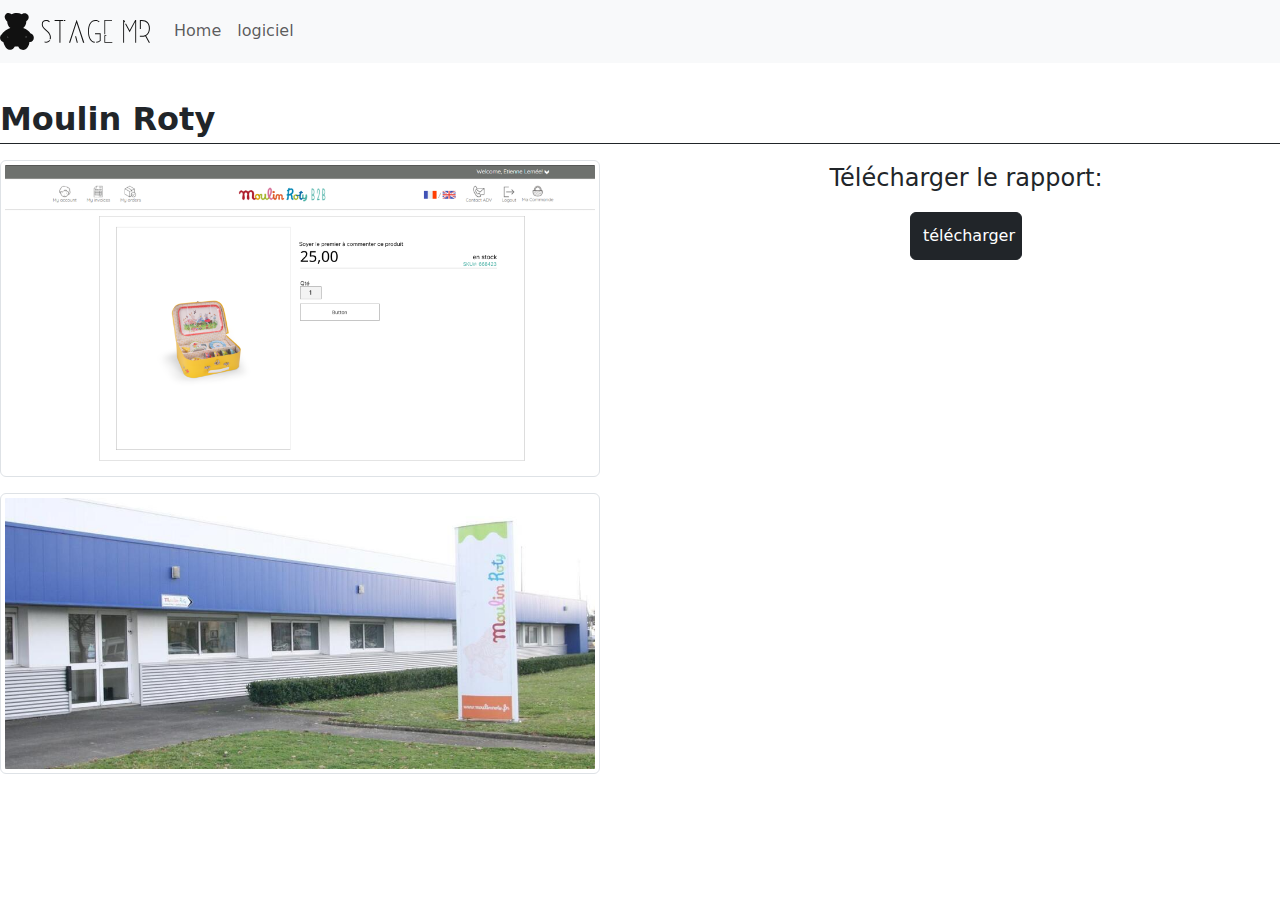
<file: index.html>
<!DOCTYPE html>
<html lang="en">

<head>
    <meta charset="UTF-8">
    <meta name="viewport" content="width=device-width, initial-scale=1.0">
    <title>rapport de stage</title>

    <link href="style/main.css" rel="stylesheet">
    </link>
    <link href="https://cdn.jsdelivr.net/npm/bootstrap@5.3.3/dist/css/bootstrap.min.css" rel="stylesheet"
        integrity="sha384-QWTKZyjpPEjISv5WaRU9OFeRpok6YctnYmDr5pNlyT2bRjXh0JMhjY6hW+ALEwIH" crossorigin="anonymous">
</head>

<body>
    <nav class="navbar navbar-expand-lg navbar-light bg-light">
        <a class="navbar-brand" href="index.html">
            <img src="img/logo.svg" alt="" width="150">
        </a>
        <div class="collapse navbar-collapse" id="navbarSupportedContent">
            <ul class="navbar-nav mr-auto">
                <li class="nav-item active">
                    <a class="nav-link" href="index.html">Home</a>
                </li>
                <li class="nav-item">
                    <a class="nav-link" href="logiciel.html">logiciel</a>
                </li>
            </ul>
        </div>
    </nav>

    <div class="page_container">
        <div class="content_container">
            <p class="text_title">Moulin Roty</p>

            <div class="img-and-download-container">
                <div class="row">
                    <div class="col-12 col-md-6">
                        <div class="img-container">
                            <img class="illus-img img-fluid img-thumbnail" src="img/Maquette-1.png" alt="" width="600">
                            <img class="illus-img-2 img-fluid img-thumbnail" src="img/MR.png" alt="" width="600">
                        </div>
                    </div>

                    <div class="col-12 col-md-6">
                        <div class="btn-container">
                            <p class="dowload-txt">Télécharger le rapport:</p>
                            <button class="dowload_btn btn btn-dark">
                                <a class="dowload_pdf" href="pdf/rapport de stage MR.pdf" button
                                    download>télécharger</a>
                            </button>
                        </div>
                    </div>
                </div>

            </div>
        </div>
    </div>

    <script src="https://cdn.jsdelivr.net/npm/bootstrap@5.3.3/dist/js/bootstrap.bundle.min.js"
        integrity="sha384-YvpcrYf0tY3lHB60NNkmXc5s9fDVZLESaAA55NDzOxhy9GkcIdslK1eN7N6jIeHz"
        crossorigin="anonymous"></script>
</body>

</html>
</file>
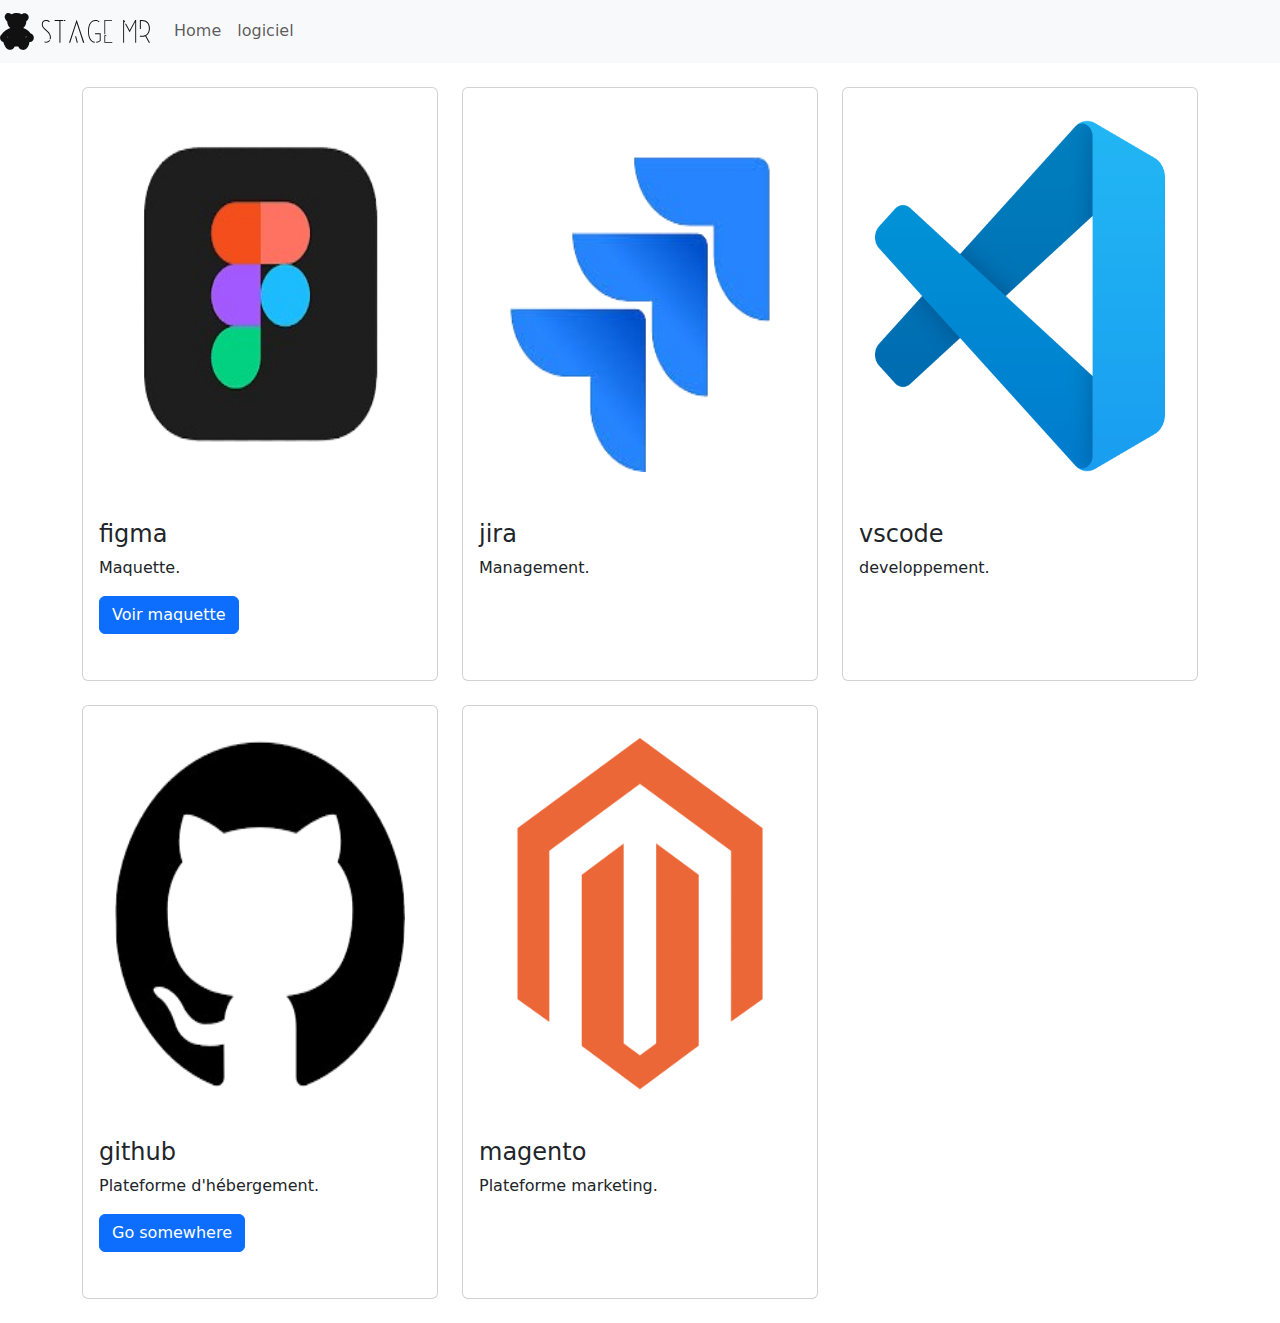
<file: logiciel.html>
<!DOCTYPE html>
<html lang="en">

<head>
    <meta charset="UTF-8">
    <meta name="viewport" content="width=device-width, initial-scale=1.0">
    <title>logiciel</title>
    <link href="style/logiciel.css" rel="stylesheet">
    </link>
    <link href="https://cdn.jsdelivr.net/npm/bootstrap@5.3.3/dist/css/bootstrap.min.css" rel="stylesheet"
        integrity="sha384-QWTKZyjpPEjISv5WaRU9OFeRpok6YctnYmDr5pNlyT2bRjXh0JMhjY6hW+ALEwIH" crossorigin="anonymous">
</head>

<body>
    <nav class="navbar navbar-expand-lg navbar-light bg-light">
        <a class="navbar-brand" href="index.html">
            <img src="img/logo.svg" alt="" width="150">
        </a>
        <div class="collapse navbar-collapse" id="navbarSupportedContent">
            <ul class="navbar-nav mr-auto">
                <li class="nav-item active">
                    <a class="nav-link" href="index.html">Home</a>
                </li>
                <li class="nav-item">
                    <a class="nav-link" href="logiciel.html">logiciel</a>
                </li>
            </ul>
        </div>
    </nav>

    <div class="container mt-4">
        <div class="row">
            <div class="col-md-4">
                <div class="card">
                    <img class="card-img-top img-fluid" src="img/figma.png" alt="Card image cap">
                    <div class="card-body">
                        <h4 class="card-title">figma</h4>
                        <p class="card-text">
                            Maquette.
                        </p>
                        <a href="https://www.figma.com/design/o9eo0hzWLKBTrsqaTWaH0P/Untitled?node-id=0-1&t=NGTaSlBfJBUZZyFK-1" class="btn btn-primary" target="_blank" 
                        rel="noopener noreferrer">Voir maquette</a>
                    </div>
                </div>
            </div>
    
            <div class="col-md-4">
                <div class="card">
                    <img class="card-img-top img-fluid" src="img/jira.png" alt="Card image cap">
                    <div class="card-body">
                        <h4 class="card-title">jira</h4>
                        <p class="card-text">
                            Management.
                        </p>
                    </div>
                </div>
            </div>
    
            <div class="col-md-4">
                <div class="card">
                    <img class="card-img-top img-fluid" src="img/vscode.png" alt="Card image cap">
                    <div class="card-body">
                        <h4 class="card-title">vscode</h4>
                        <p class="card-text">
                            developpement.
                        </p>
                    </div>
                </div>
            </div>
    
            <div class="col-md-4">
                <div class="card">
                    <img class="card-img-top img-fluid" src="img/github.png" alt="Card image cap">
                    <div class="card-body">
                        <h4 class="card-title">github</h4>
                        <p class="card-text">
                            Plateforme d'hébergement.
                        </p>
                        <a href="https://github.com/emyyyyyyyyyyyyyyyyyyyyyyyyyyyyyyyyyy/stage_moulin_roty" class="btn btn-primary" target="_blank" 
                        rel="noopener noreferrer">Go somewhere</a>
                    </div>
                </div>
            </div>
    
            <div class="col-md-4">
                <div class="card">
                    <img class="card-img-top img-fluid" src="img/magento.png" alt="Card image cap">
                    <div class="card-body">
                        <h4 class="card-title">magento</h4>
                        <p class="card-text">
                            Plateforme marketing.
                        </p>
                    </div>
                </div>
            </div>
    
        </div>
    </div>
    

    <script src="https://cdn.jsdelivr.net/npm/bootstrap@5.3.3/dist/js/bootstrap.bundle.min.js"
        integrity="sha384-YvpcrYf0tY3lHB60NNkmXc5s9fDVZLESaAA55NDzOxhy9GkcIdslK1eN7N6jIeHz"
        crossorigin="anonymous"></script>
</body>

</html>
</file>
<file: style/main.css>
body {
    /* background-color: pink; */

}

.page_container {
    display: flex;
    justify-content: center;
}

.content_container {
    width: 80rem;
    display: flex;
    flex-direction: column;
    justify-content: center;
    margin-top: 2rem;

}

.img-and-download-container {
    display: flex;
    flex-direction: row;
    justify-content: space-between;

}


.dowload_pdf {
    text-decoration: none;
    color: white;
}

.img-container {
    /* display: flex;
    flex-direction: column; */
}

.illus-img-2{
    margin-top: 1rem;
}

.text_title {
    font-size: 2rem;
    font-weight: bold;
    border-bottom: 1px solid;
}
.btn-container{
    display: flex;
    flex-direction: column;
    align-items: center;

}
.dowload_btn {
    height: 3rem;
    width: 7rem;
}
.dowload-txt{
    font-size: 1.5rem;
}
</file>
<file: style/logiciel.css>
body{
    background-color: aqua;
}

.card-container{
    display: grid;
    grid-template-columns: repeat(3, 1fr);
    grid-gap: 10px;
    grid-auto-rows: minmax(100px, auto);
  
}
.card{
    width: auto;
}

.col-md-4 {
    margin-bottom: 1.5rem;
}

.card-img-top {
    width: 26rem !important;
    height: 26rem !important;
    padding: 2rem;
}

.card-body {
    max-height: 15rem;
    height: 11rem;
}
</file>
